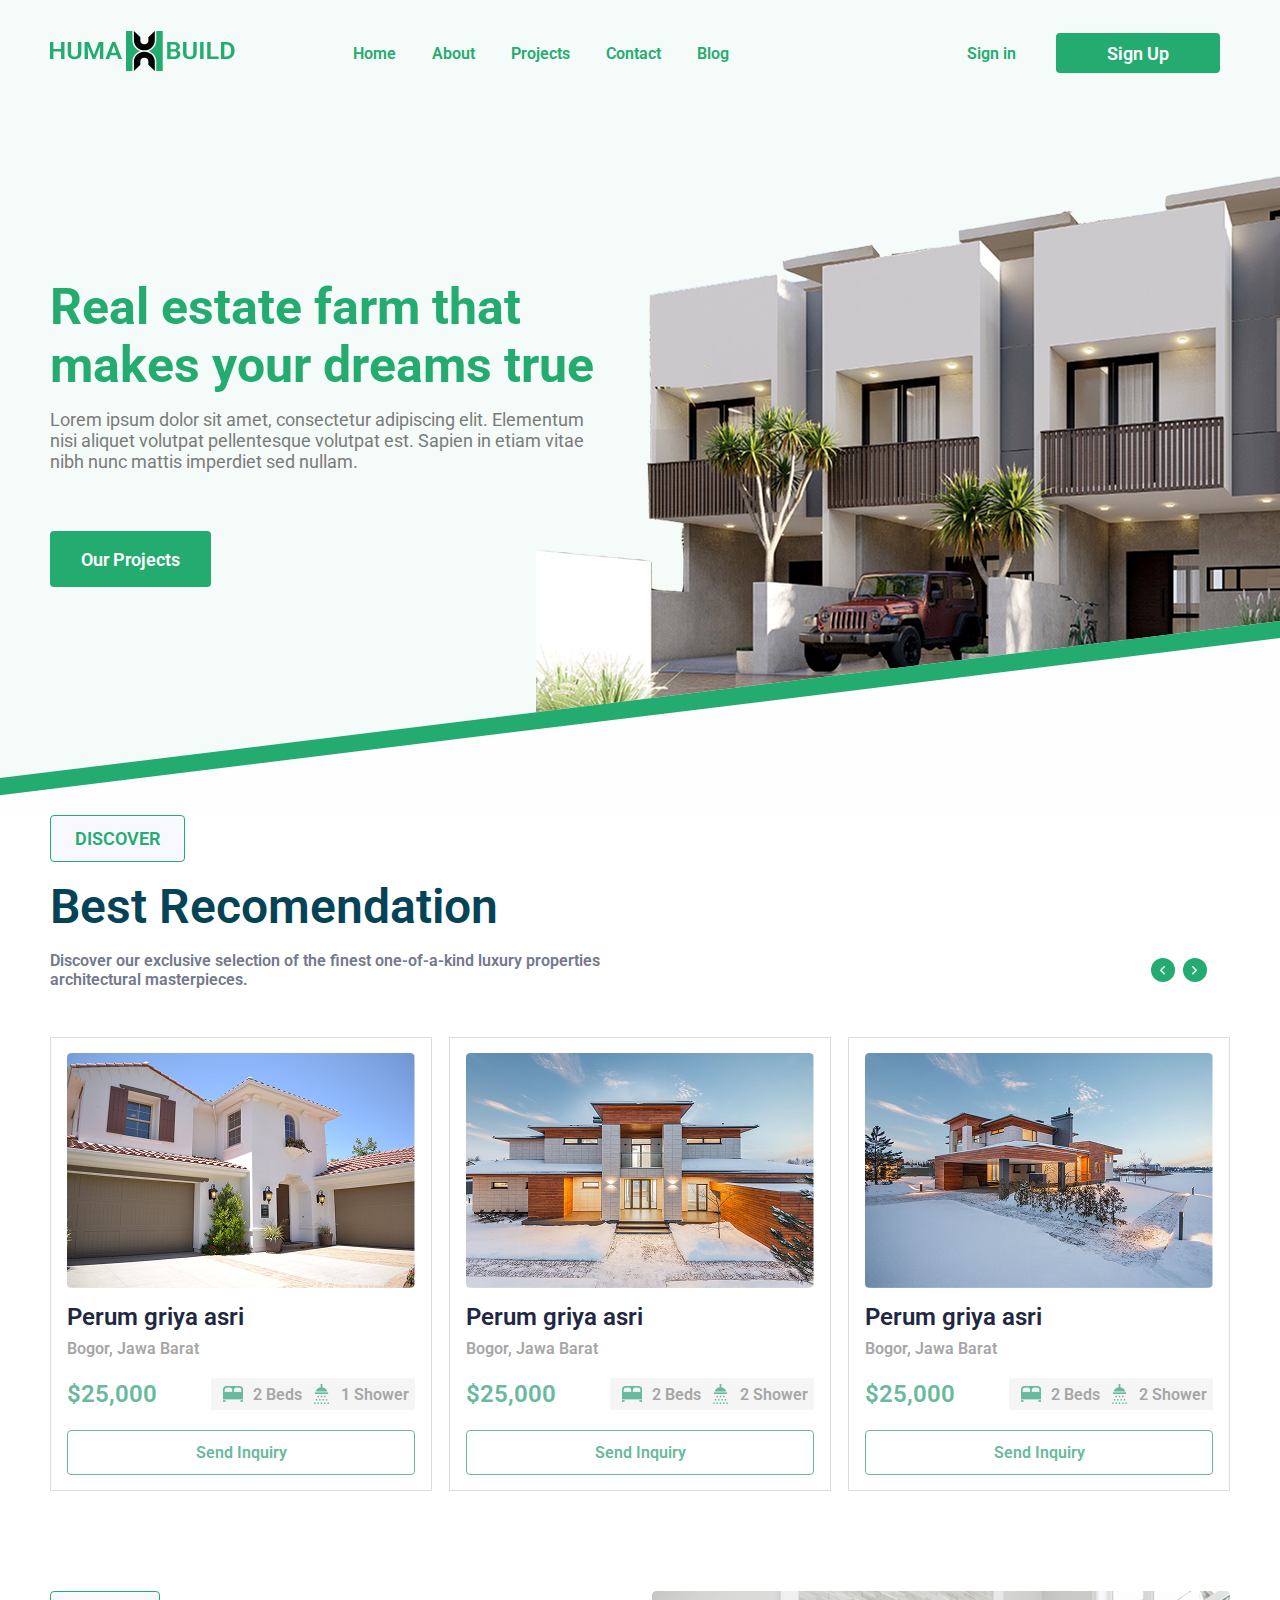
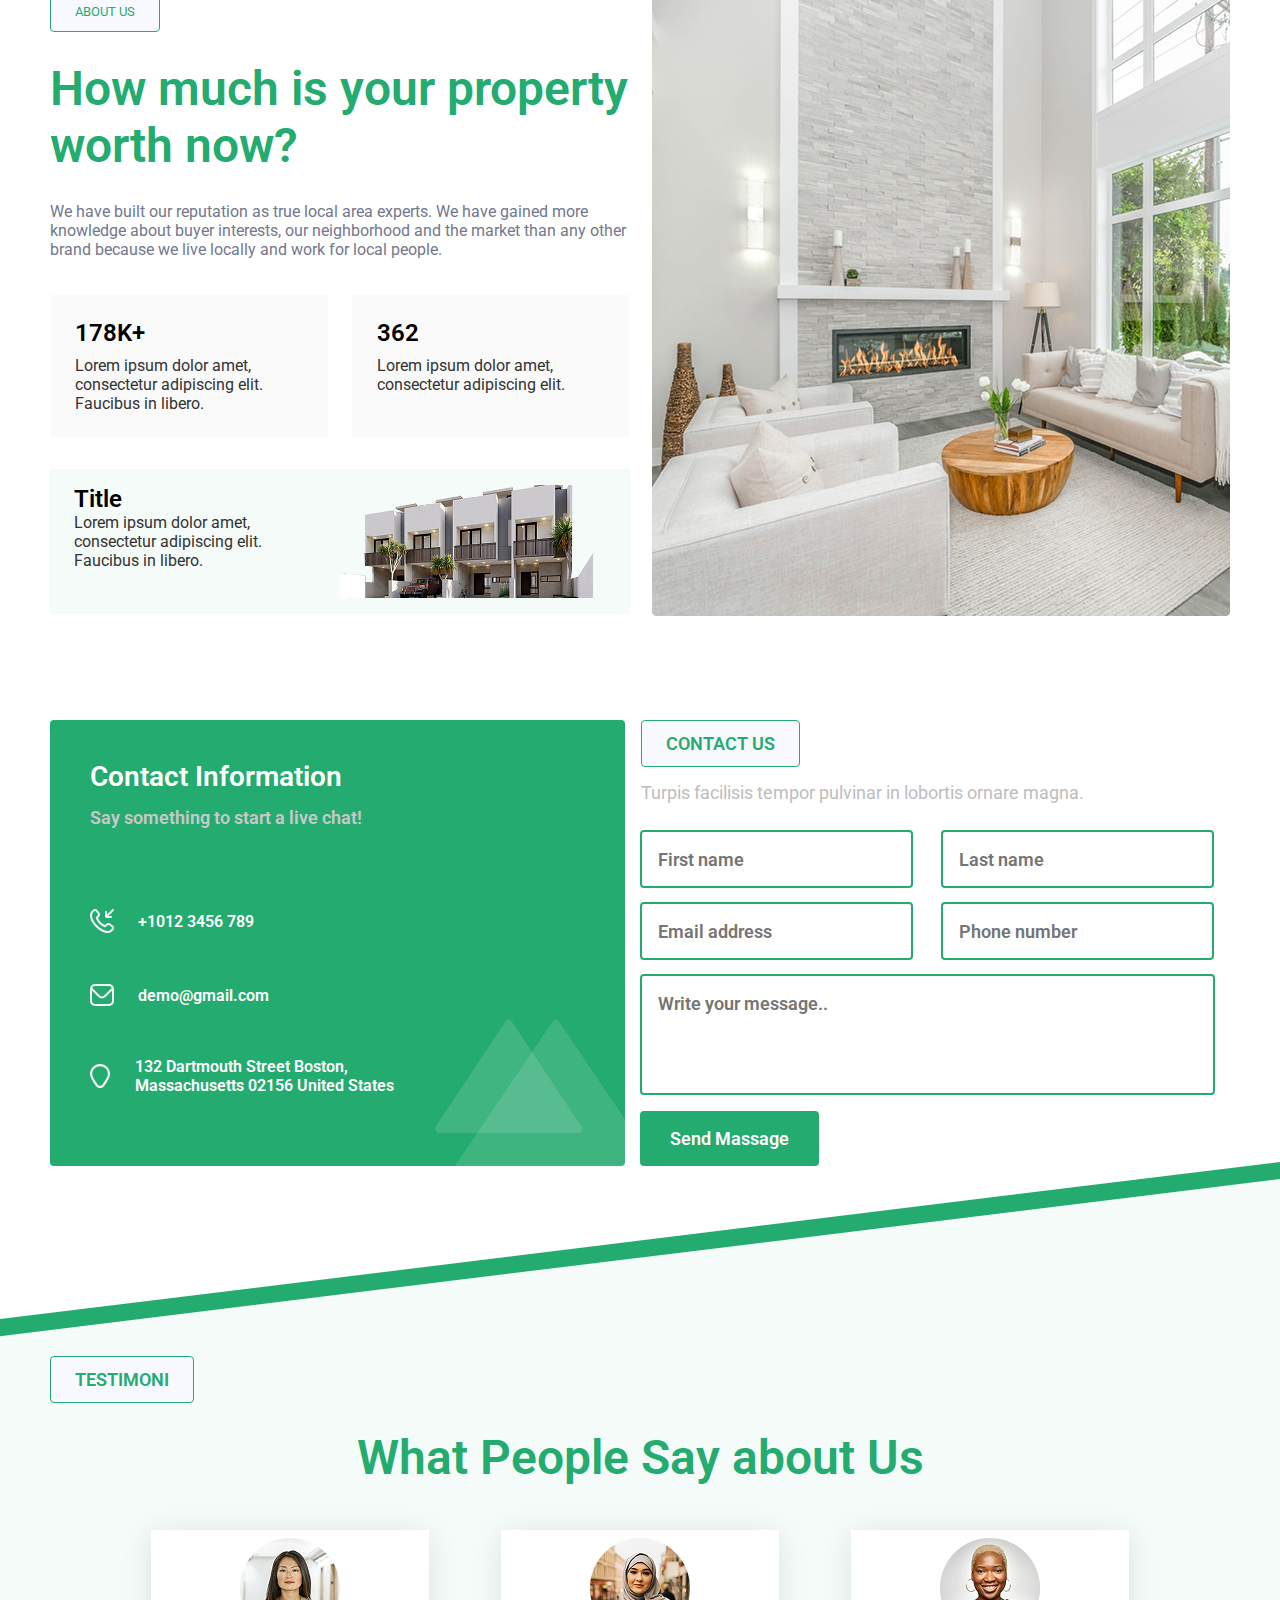
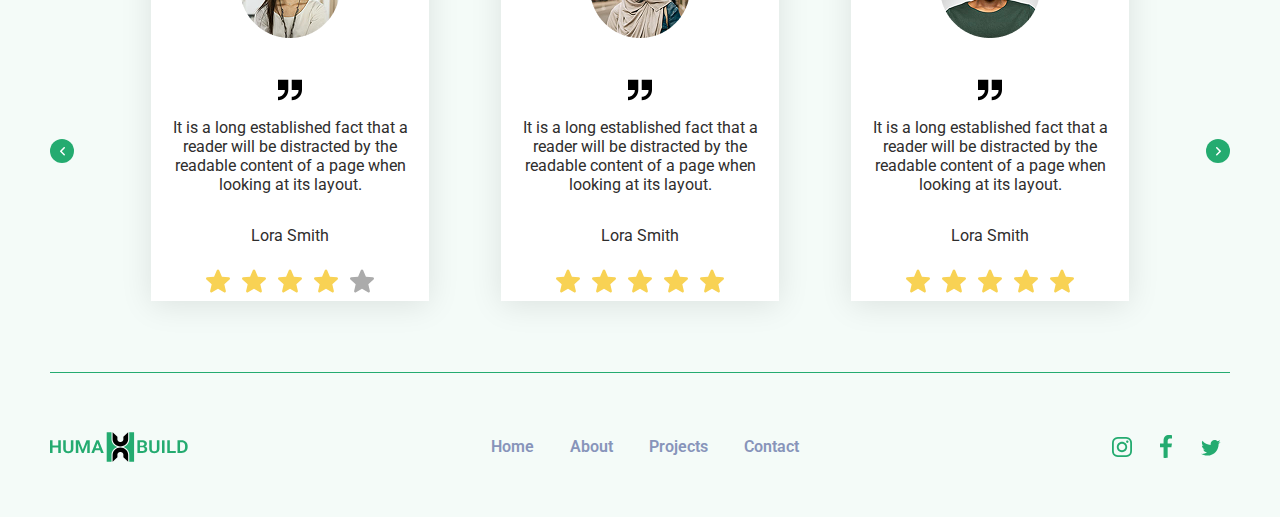
<file: index.html>
<!DOCTYPE html>
<html lang="en">

<head>
    <link rel="stylesheet" href="styles.css">
    <meta charset="UTF-8">
    <meta name="viewport" content="width=device-width, initial-scale=1.0">
    <title>Document</title>
    <link rel="preconnect" href="https://fonts.googleapis.com">
    <link rel="preconnect" href="https://fonts.gstatic.com" crossorigin>
    <link href="https://fonts.googleapis.com/css2?family=Roboto:ital,wght@0,100..900;1,100..900&display=swap"
        rel="stylesheet">
</head>

<body>
    <div class="section">
        <div class="wrapper--head">

            <div class="wrapper--head--box">
                <div class="head--img">
                    <img src="./anh/Rectangle 9.png" alt="">
                    <img class="kk" src="./anh/Rectangle 9 (1).png" alt="">
                </div>
                <div class="head--box--2">
                    <header>
                        <div class="head--logo">
                            <img src="./svg/logow.svg" alt="">
                        </div>
                        <div class="head--home">
                            <a href="">Home</a>
                            <a href="">About</a>
                            <a href="">Projects</a>
                            <a href="">Contact</a>
                            <a href="">Blog</a>
                        </div>
                        <div class="head--sign">
                            <a href="">Sign in</a>
                            <button>Sign Up</button>
                            <img class="gg" src="./svg/Icon pack (3).svg" alt="">
                        </div>
                    </header>
                    <div class="head--letter">
                        <h1>Real estate farm that makes your dreams true</h1>
                        <p>Lorem ipsum dolor sit amet, consectetur adipiscing elit. Elementum nisi aliquet volutpat
                            pellentesque volutpat est. Sapien in etiam vitae nibh nunc mattis imperdiet sed nullam.
                        </p>
                        <button>Our Projects</button>
                    </div>
                    <div class="h--e">
                        <div class="head--end">
                        </div>
                    </div>

                </div>
            </div>
        </div>
        <div class="wrapper--close">
            <div class="close--1">
                <button class="dis">DISCOVER</button>
                <h1>Best Recomendation</h1>
                <div class="close--navi">
                    <p>Discover our exclusive selection of the finest one-of-a-kind luxury properties
                        architectural masterpieces.</p>
                    <div class="navi--but">
                        <div class="but">
                            <img src="./svg/Path.svg" alt="">
                        </div>
                        <div class="but">
                            <img src="./svg/Path (1).svg" alt="">
                        </div>
                    </div>
                </div>
                <div class="card">
                    <div class="close--card">
                        <img src="./anh/Rectangle 227.png" alt="">
                        <div class="card--letter">
                            <div class="card--title">
                                <h5>Perum griya asri</h5>
                                <p>Bogor, Jawa Barat</p>
                            </div>
                            <div class="card--num">
                                <p>$25,000</p>
                                <div class="card--icon">
                                    <img src="./svg/Icon pack.png" alt="">
                                    <p>2 Beds</p>
                                    <img src="./svg/Icon pack (1).png" alt="">
                                    <p>1 Shower</p>
                                </div>
                            </div>
                            <button class="Send">Send Inquiry</button>

                        </div>

                    </div>
                    <div class="close--card">
                        <img src="./anh/Rectangle 221.png" alt="">
                        <div class="card--letter">
                            <div class="card--title">
                                <h5>Perum griya asri</h5>
                                <p>Bogor, Jawa Barat</p>
                            </div>
                            <div class="card--num">
                                <p>$25,000</p>
                                <div class="card--icon">
                                    <img src="./svg/Icon pack.png" alt="">
                                    <p>2 Beds</p>
                                    <img src="./svg/Icon pack (1).png" alt="">
                                    <p>2 Shower</p>
                                </div>
                            </div>
                            <button class="Send">Send Inquiry</button>

                        </div>

                    </div>
                    <div class="close--card">
                        <img src="./anh/Rectangle 229.png" alt="">
                        <div class="card--letter">
                            <div class="card--title">
                                <h5>Perum griya asri</h5>
                                <p>Bogor, Jawa Barat</p>
                            </div>
                            <div class="card--num">
                                <p>$25,000</p>
                                <div class="card--icon">
                                    <img src="./svg/Icon pack.png" alt="">
                                    <p>2 Beds</p>
                                    <img src="./svg/Icon pack (1).png" alt="">
                                    <p>2 Shower</p>
                                </div>
                            </div>
                            <button class="Send">Send Inquiry</button>
                        </div>
                    </div>
                </div>

            </div>

            <div class="close--2">
                <div class="close--2--left">
                    <div class="left--2--letter">
                        <button>ABOUT US</button>
                        <h1>How much is your property worth now?</h1>
                        <p>We have built our reputation as true local area experts. We have gained more knowledge
                            about buyer interests, our neighborhood and the market than any other brand because we
                            live locally and work for local people.</p>
                    </div>
                    <div class="left--2--num">
                        <div class="num--box">
                            <h5>178K+</h5>
                            <p>Lorem ipsum dolor amet, consectetur adipiscing elit. Faucibus in libero.</p>
                        </div>
                        <div class="num--box">
                            <h5>362</h5>
                            <p>Lorem ipsum dolor amet, consectetur adipiscing elit.</p>
                        </div>
                    </div>
                    <div class="left--2--title">
                        <div>
                            <h5>Title</h5>
                            <p>Lorem ipsum dolor amet, consectetur adipiscing elit. Faucibus in libero.</p>
                        </div>
                        <img src="./anh/Pic About 2.png" alt="">
                    </div>
                </div>
                <div class="close--2--right">
                    <img src="./anh/Right.png" alt="">
                </div>
            </div>
            <div class="close--3">
                <div class="close--3--left">
                    <h4>Contact Information</h4>
                    <h6 class="say">Say something to start a live chat!</h6>
                    <div class="left--3--letter">
                        <p class="demo"><img src="./svg/Icon pack.svg" alt="">+1012 3456 789</p>
                        <p class="demo"><img src="./svg/Icon pack (1).svg" alt="">demo@gmail.com</p>
                        <p class="demo"><img src="./svg/Vector (12).svg" alt="">132 Dartmouth Street Boston,
                            Massachusetts 02156
                            United States</p>
                    </div>
                    <div class="poly">
                        <img src="./svg/Polygon 7.svg" alt="">
                        <img src="./svg/Polygon 8.svg" alt="">
                    </div>

                </div>
                <div class="close--3--bet">
                    <button>CONTACT US</button>
                    <p>Turpis facilisis tempor pulvinar in lobortis ornare magna.</p>
                </div>
                <div class="close--3--right">
                    <div class="right--3--name">
                        <input type="text" placeholder="First name">
                        <input type="text" placeholder="Last name">
                        <input type="text" placeholder="Email address">
                        <input type="text" placeholder="Phone number">
                        <label for="note"></label>
                    </div>
                    <textarea id="note" name="Write" role="5" cols="10" maxlength="9999999"
                        placeholder="Write your message.."></textarea>
                    <button>Send Massage</button>
                </div>
            </div>
        </div>
        <div class="wrapper--foot">
            <div class="f--1">
                <div class="foot--1">

                </div>
            </div>

            <div class="foot--2">
                <button class="tes">TESTIMONI</button>
                <h1>What People Say about Us</h1>
                <div class="foot--2--card">
                    <div class="foot--but">
                        <img src="./svg/Path.svg" alt="">
                    </div>
                    <div class="foot--card">
                        <div class="item">
                            <img src="./anh/Female02.png" alt="">
                            <div class="item--1">
                                <img src="./svg/Icon pack (2).svg" alt="">
                                <p>It is a long established fact that a reader will be distracted by the readable
                                    content of a page when looking at its layout.</p>
                            </div>
                            <div class="item--2">
                                <p>Lora Smith</p>
                                <img src="./svg/Frame 17.svg" alt="">
                            </div>
                        </div>
                        <div class="item">
                            <img src="./anh/Female05.png" alt="">
                            <div class="item--1">
                                <img src="./svg/Icon pack (2).svg" alt="">
                                <p>It is a long established fact that a reader will be distracted by the readable
                                    content of a page when looking at its layout.</p>
                            </div>
                            <div class="item--2">
                                <p>Lora Smith</p>
                                <img src="./svg/Frame 17 (1).svg" alt="">
                            </div>
                        </div>
                        <div class="item">
                            <img src="./anh/Frame 6.png" alt="">
                            <div class="item--1">
                                <img src="./svg/Icon pack (2).svg" alt="">
                                <p>It is a long established fact that a reader will be distracted by the readable
                                    content of a page when looking at its layout.</p>
                            </div>
                            <div class="item--2">
                                <p>Lora Smith</p>
                                <img src="./svg/Frame 17 (1).svg" alt="">
                            </div>
                        </div>
                    </div>
                    <div class="foot--but">
                        <img src="./svg/Path (1).svg" alt="">
                    </div>
                </div>
                <div class="foot--4">
                    <footer>
                        <img class="foot--img" src="./svg/logow.svg" alt="">
                        <div class="foot--4--home">
                            <a href="">Home</a>
                            <a href="">About</a>
                            <a href="">Projects</a>
                            <a href="">Contact</a>
                        </div>
                        <div class="foot--4--icon">
                            <img src="./svg/Social Network.svg" alt="">
                            <img src="./svg/Social Network (1).svg" alt="">
                            <img src="./svg/Social Network (2).svg" alt="">
                        </div>
                    </footer>
                </div>
            </div>
        </div>
    </div>
</body>

</html>
</file>
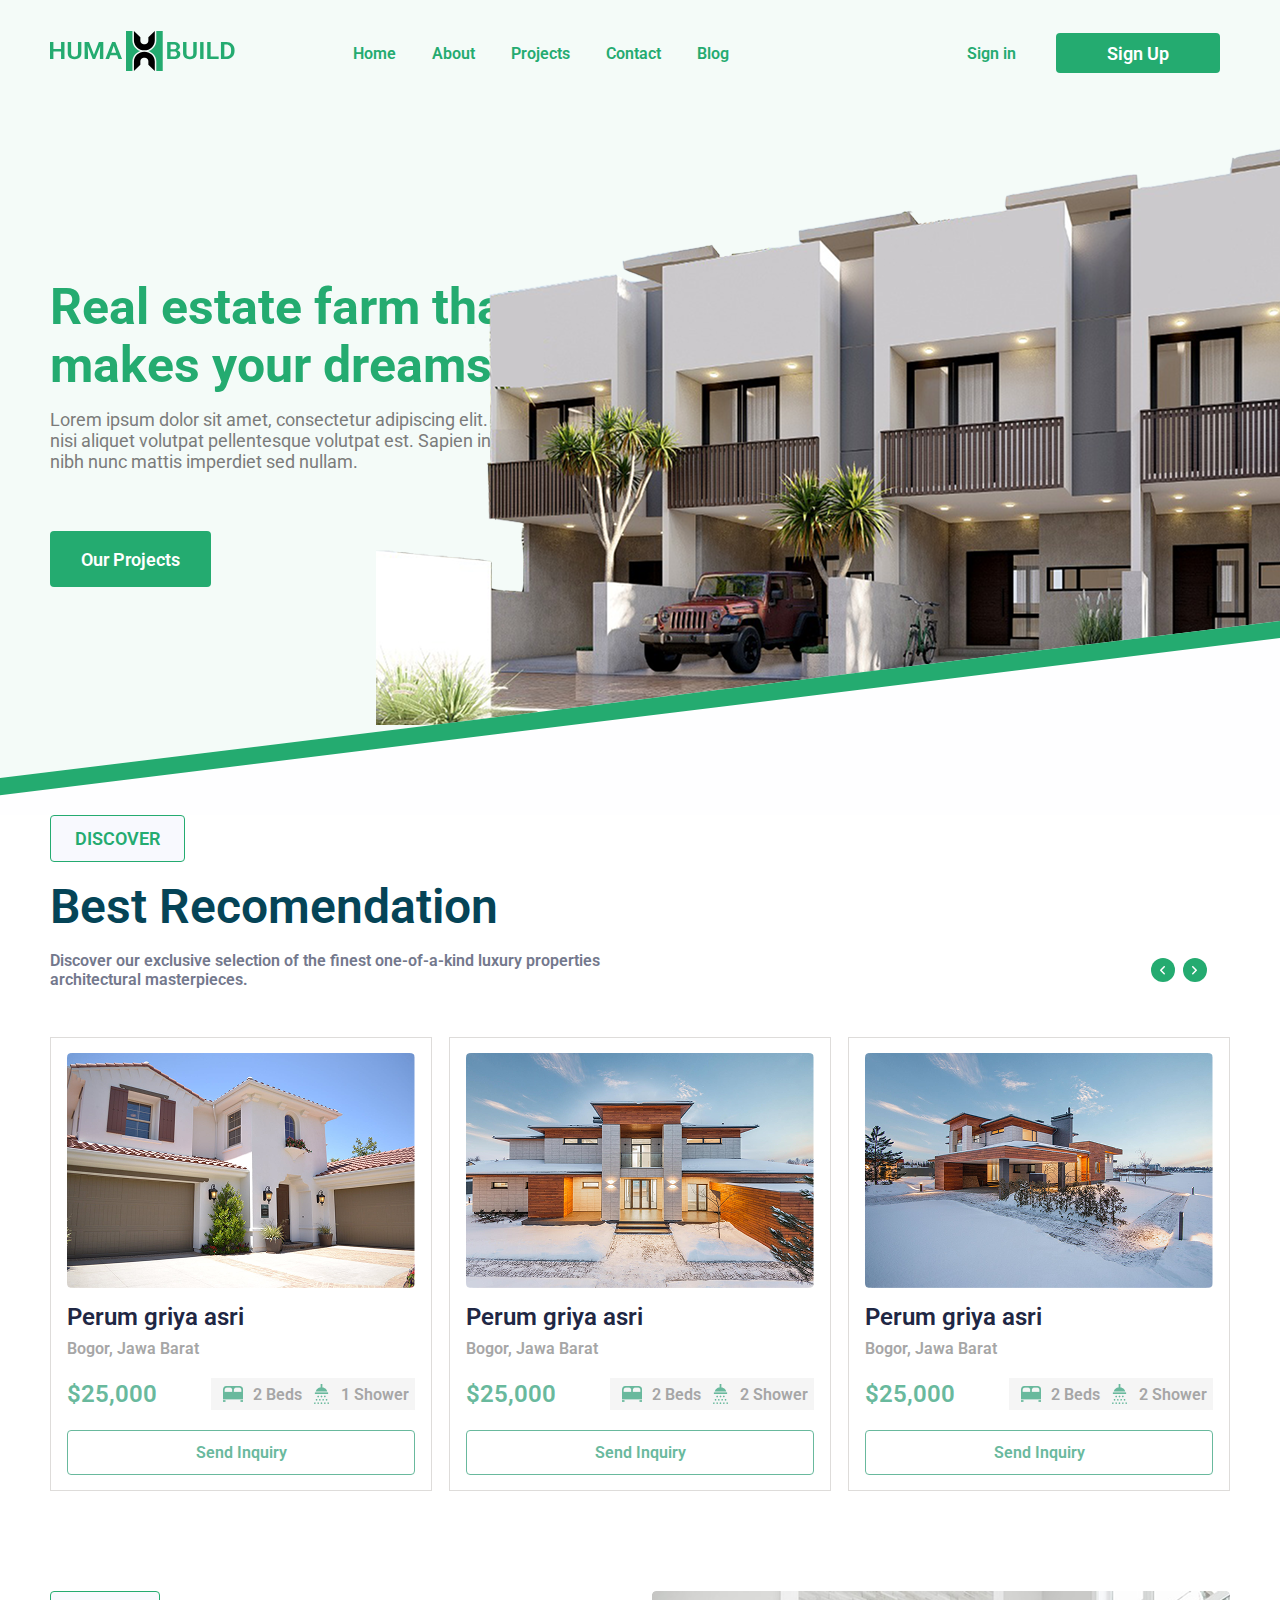
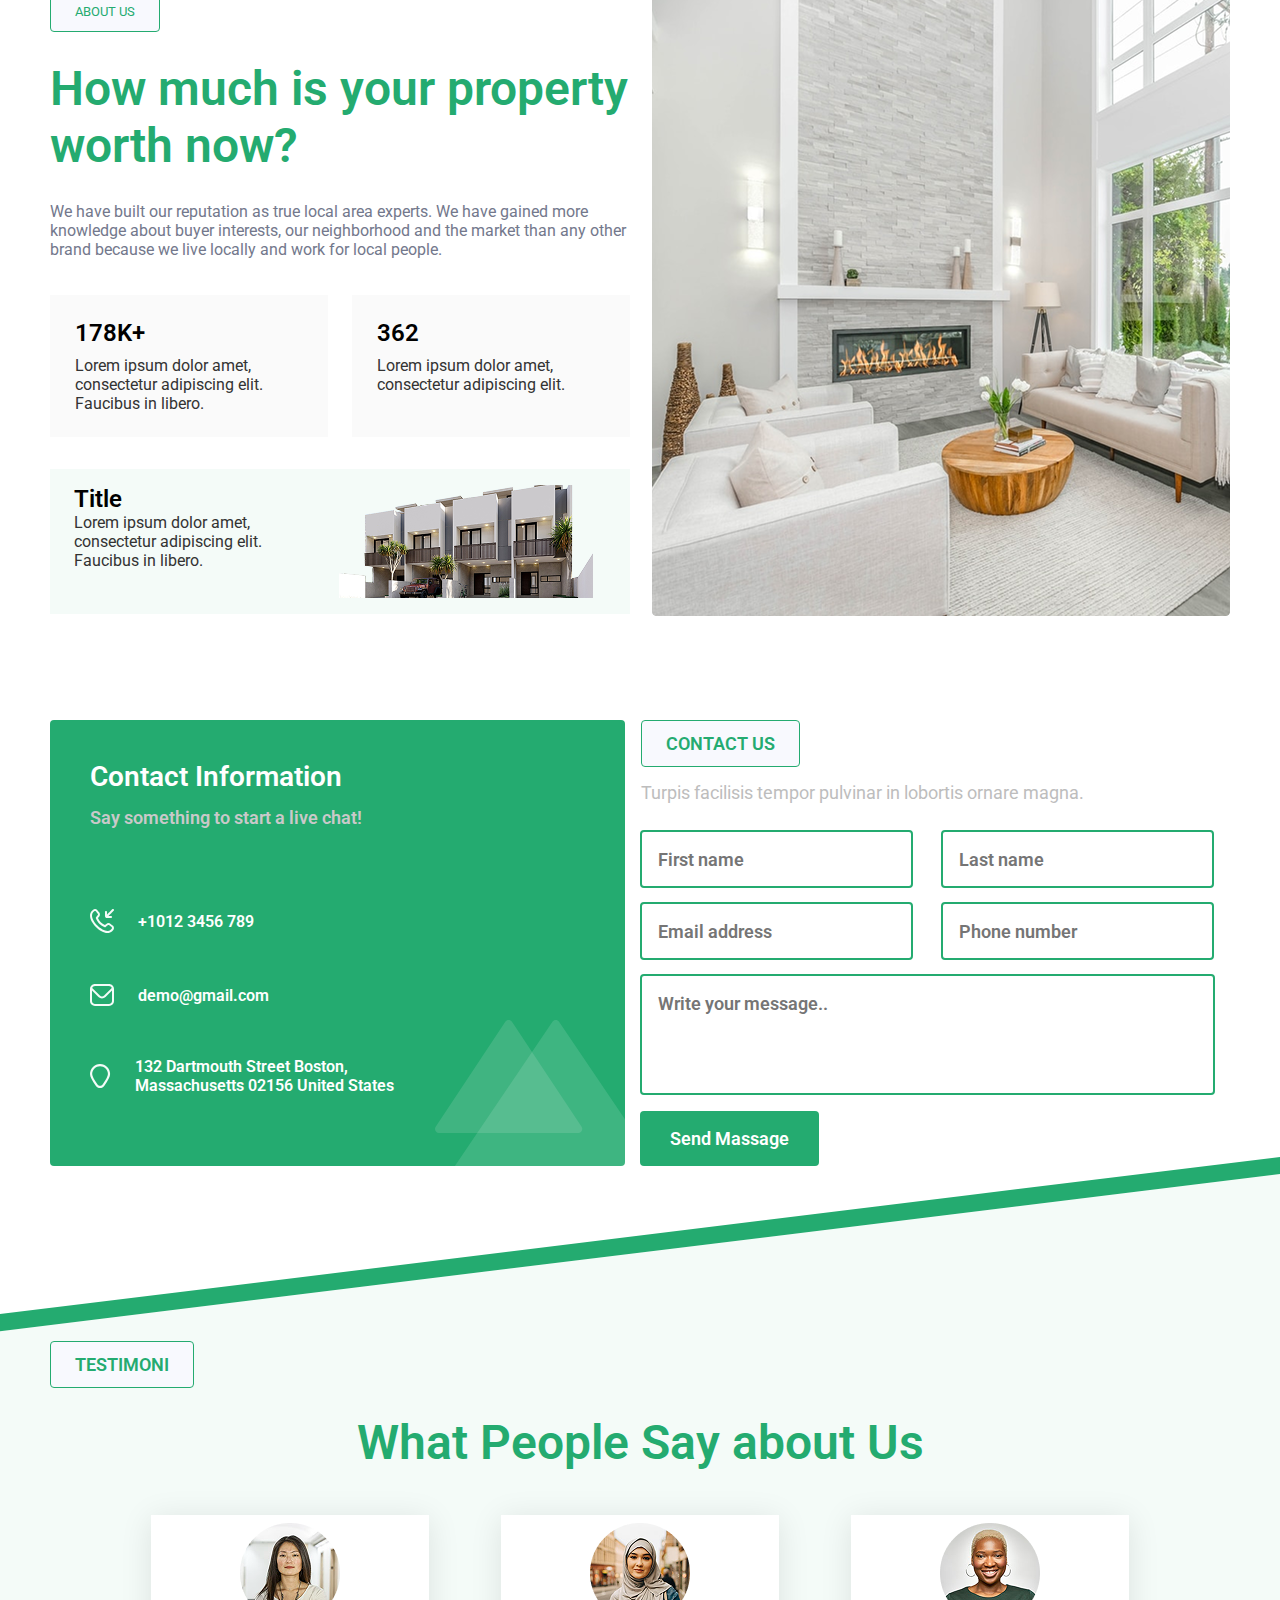
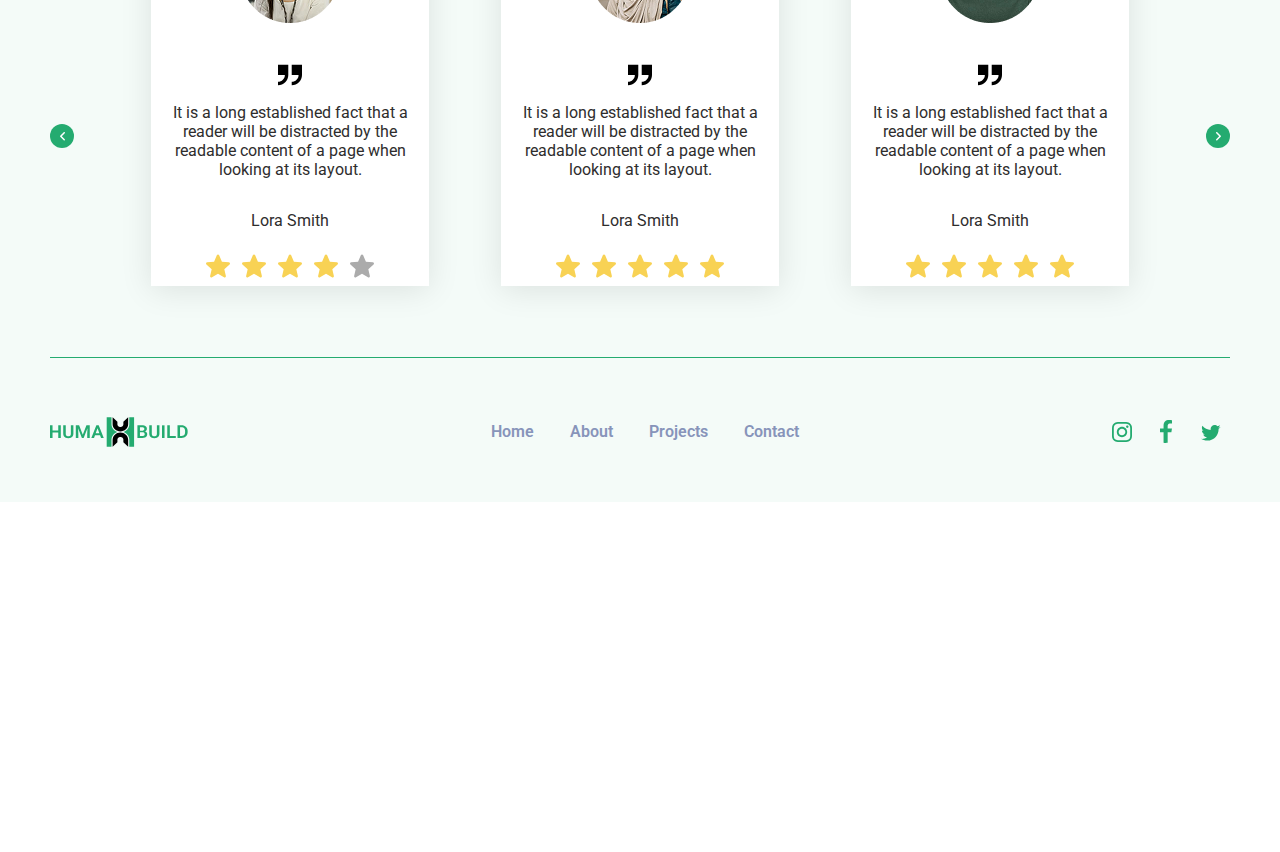
<file: dlngay25-11-25.html>
<!DOCTYPE html>
<html lang="en">

<head>
    <link rel="stylesheet" href="dlngay25-11-25.css">
    <meta charset="UTF-8">
    <meta name="viewport" content="width=device-width, initial-scale=1.0">
    <title>Document</title>
    <link rel="preconnect" href="https://fonts.googleapis.com">
    <link rel="preconnect" href="https://fonts.gstatic.com" crossorigin>
    <link href="https://fonts.googleapis.com/css2?family=Roboto:ital,wght@0,100..900;1,100..900&display=swap"
        rel="stylesheet">
</head>

<body>
    <div class="section">
        <div class="wrapper--head">

            <div class="wrapper--head--box">
                <div class="head--img">
                    <img src="./anh/Rectangle 9.png" alt="">
                    <img class="kk" src="./anh/Rectangle 9 (1).png" alt="">
                </div>
                <div class="head--box--2">
                    <header>
                        <div class="head--logo">
                            <img src="./svg/logow.svg" alt="">
                        </div>
                        <div class="head--home">
                            <a href="">Home</a>
                            <a href="">About</a>
                            <a href="">Projects</a>
                            <a href="">Contact</a>
                            <a href="">Blog</a>
                        </div>
                        <div class="head--sign">
                            <a href="">Sign in</a>
                            <button>Sign Up</button>
                            <img class="gg" src="./svg/Icon pack (3).svg" alt="">
                        </div>
                    </header>
                    <div class="head--letter">
                        <h1>Real estate farm that makes your dreams true</h1>
                        <p>Lorem ipsum dolor sit amet, consectetur adipiscing elit. Elementum nisi aliquet volutpat
                            pellentesque volutpat est. Sapien in etiam vitae nibh nunc mattis imperdiet sed nullam.
                        </p>
                        <button>Our Projects</button>
                    </div>
                    <div class="h--e">
                        <div class="head--end">
                        </div>
                    </div>

                </div>
            </div>
        </div>
        <div class="wrapper--close">
            <div class="close--1">
                <button class="dis">DISCOVER</button>
                <h1>Best Recomendation</h1>
                <div class="close--navi">
                    <p>Discover our exclusive selection of the finest one-of-a-kind luxury properties
                        architectural masterpieces.</p>
                    <div class="navi--but">
                        <div class="but">
                            <img src="./svg/Path.svg" alt="">
                        </div>
                        <div class="but">
                            <img src="./svg/Path (1).svg" alt="">
                        </div>
                    </div>
                </div>
                <div class="card">
                    <div class="close--card">
                        <img src="./anh/Rectangle 227.png" alt="">
                        <div class="card--letter">
                            <div class="card--title">
                                <h5>Perum griya asri</h5>
                                <p>Bogor, Jawa Barat</p>
                            </div>
                            <div class="card--num">
                                <p>$25,000</p>
                                <div class="card--icon">
                                    <img src="./svg/Icon pack.png" alt="">
                                    <p>2 Beds</p>
                                    <img src="./svg/Icon pack (1).png" alt="">
                                    <p>1 Shower</p>
                                </div>
                            </div>
                            <button class="Send">Send Inquiry</button>

                        </div>

                    </div>
                    <div class="close--card">
                        <img src="./anh/Rectangle 221.png" alt="">
                        <div class="card--letter">
                            <div class="card--title">
                                <h5>Perum griya asri</h5>
                                <p>Bogor, Jawa Barat</p>
                            </div>
                            <div class="card--num">
                                <p>$25,000</p>
                                <div class="card--icon">
                                    <img src="./svg/Icon pack.png" alt="">
                                    <p>2 Beds</p>
                                    <img src="./svg/Icon pack (1).png" alt="">
                                    <p>2 Shower</p>
                                </div>
                            </div>
                            <button class="Send">Send Inquiry</button>

                        </div>

                    </div>
                    <div class="close--card">
                        <img src="./anh/Rectangle 229.png" alt="">
                        <div class="card--letter">
                            <div class="card--title">
                                <h5>Perum griya asri</h5>
                                <p>Bogor, Jawa Barat</p>
                            </div>
                            <div class="card--num">
                                <p>$25,000</p>
                                <div class="card--icon">
                                    <img src="./svg/Icon pack.png" alt="">
                                    <p>2 Beds</p>
                                    <img src="./svg/Icon pack (1).png" alt="">
                                    <p>2 Shower</p>
                                </div>
                            </div>
                            <button class="Send">Send Inquiry</button>
                        </div>
                    </div>
                </div>

            </div>

            <div class="close--2">
                <div class="close--2--left">
                    <div class="left--2--letter">
                        <button>ABOUT US</button>
                        <h1>How much is your property worth now?</h1>
                        <p>We have built our reputation as true local area experts. We have gained more knowledge
                            about buyer interests, our neighborhood and the market than any other brand because we
                            live locally and work for local people.</p>
                    </div>
                    <div class="left--2--num">
                        <div class="num--box">
                            <h5>178K+</h5>
                            <p>Lorem ipsum dolor amet, consectetur adipiscing elit. Faucibus in libero.</p>
                        </div>
                        <div class="num--box">
                            <h5>362</h5>
                            <p>Lorem ipsum dolor amet, consectetur adipiscing elit.</p>
                        </div>
                    </div>
                    <div class="left--2--title">
                        <div>
                            <h5>Title</h5>
                            <p>Lorem ipsum dolor amet, consectetur adipiscing elit. Faucibus in libero.</p>
                        </div>
                        <img src="./anh/Pic About 2.png" alt="">
                    </div>
                </div>
                <div class="close--2--right">
                    <img src="./anh/Right.png" alt="">
                </div>
            </div>
            <div class="close--3">
                <div class="close--3--left">
                    <h4>Contact Information</h4>
                    <h6 class="say">Say something to start a live chat!</h6>
                    <div class="left--3--letter">
                        <p class="demo"><img src="./svg/Icon pack.svg" alt="">+1012 3456 789</p>
                        <p class="demo"><img src="./svg/Icon pack (1).svg" alt="">demo@gmail.com</p>
                        <p class="demo"><img src="./svg/Vector (12).svg" alt="">132 Dartmouth Street Boston,
                            Massachusetts 02156
                            United States</p>
                    </div>
                    <div class="poly">
                        <img src="./svg/Polygon 7.svg" alt="">
                        <img src="./svg/Polygon 8.svg" alt="">
                    </div>

                </div>
                <div class="close--3--bet">
                    <button>CONTACT US</button>
                    <p>Turpis facilisis tempor pulvinar in lobortis ornare magna.</p>
                </div>
                <div class="close--3--right">
                    <div class="right--3--name">
                        <input type="text" placeholder="First name">
                        <input type="text" placeholder="Last name">
                        <input type="text" placeholder="Email address">
                        <input type="text" placeholder="Phone number">
                        <label for="note"></label>
                    </div>
                    <textarea id="note" name="Write" role="5" cols="10" maxlength="9999999"
                        placeholder="Write your message.."></textarea>
                    <button>Send Massage</button>
                </div>
            </div>
        </div>
        <div class="wrapper--foot">
            <div class="f--1">
                <div class="foot--1">

                </div>
            </div>

            <div class="foot--2">
                <button class="tes">TESTIMONI</button>
                <h1>What People Say about Us</h1>
                <div class="foot--2--card">
                    <div class="foot--but">
                        <img src="./svg/Path.svg" alt="">
                    </div>
                    <div class="foot--card">
                        <div class="item">
                            <img src="./anh/Female02.png" alt="">
                            <div class="item--1">
                                <img src="./svg/Icon pack (2).svg" alt="">
                                <p>It is a long established fact that a reader will be distracted by the readable
                                    content of a page when looking at its layout.</p>
                            </div>
                            <div class="item--2">
                                <p>Lora Smith</p>
                                <img src="./svg/Frame 17.svg" alt="">
                            </div>
                        </div>
                        <div class="item">
                            <img src="./anh/Female05.png" alt="">
                            <div class="item--1">
                                <img src="./svg/Icon pack (2).svg" alt="">
                                <p>It is a long established fact that a reader will be distracted by the readable
                                    content of a page when looking at its layout.</p>
                            </div>
                            <div class="item--2">
                                <p>Lora Smith</p>
                                <img src="./svg/Frame 17 (1).svg" alt="">
                            </div>
                        </div>
                        <div class="item">
                            <img src="./anh/Frame 6.png" alt="">
                            <div class="item--1">
                                <img src="./svg/Icon pack (2).svg" alt="">
                                <p>It is a long established fact that a reader will be distracted by the readable
                                    content of a page when looking at its layout.</p>
                            </div>
                            <div class="item--2">
                                <p>Lora Smith</p>
                                <img src="./svg/Frame 17 (1).svg" alt="">
                            </div>
                        </div>
                    </div>
                    <div class="foot--but">
                        <img src="./svg/Path (1).svg" alt="">
                    </div>
                </div>
                <div class="foot--4">
                    <footer>
                        <img class="foot--img" src="./svg/logow.svg" alt="">
                        <div class="foot--4--home">
                            <a href="">Home</a>
                            <a href="">About</a>
                            <a href="">Projects</a>
                            <a href="">Contact</a>
                        </div>
                        <div class="foot--4--icon">
                            <img src="./svg/Social Network.svg" alt="">
                            <img src="./svg/Social Network (1).svg" alt="">
                            <img src="./svg/Social Network (2).svg" alt="">
                        </div>
                    </footer>
                </div>
            </div>
        </div>
    </div>
</body>

</html>
</file>
<file: styles.css>
* {
    padding: 0;
    margin: 0;
    box-sizing: border-box;
    font-family: 'roboto';
}

body {
    overflow-x: hidden;
}

.section {
    width: 100vw;
    overflow: hidden;
    margin: 0 auto;
    font-family: 'Roboto';

    .wrapper--head {
        width: 100%;
        height: 815px;
        background-color: #f4fbf8;
        display: flex;
        justify-content: center;
        position: relative;


        .head--img {
            bottom: 20px;
            right: calc(50% - 800px);
            position: absolute;
            z-index: 0;

            .kk {
                display: none;

            }
        }

        .wrapper--head--box {
            position: absolute;
            max-width: 1600px;
            overflow: hidden;
            width: 100%;
            padding-top: 33px;
            position: relative;
            z-index: 1;


            .head--box--2 {
                max-width: 1180px;
                width: 100%;
                margin: auto;
                height: 815px;

                header {
                    height: 40px;
                    display: flex;
                    align-items: center;

                    .gg {
                        display: none;
                    }


                    .head--logo {
                        margin-right: 118px;

                        img {
                            width: 185px;
                            height: 40px;
                        }
                    }

                    .head--home {
                        display: flex;
                        align-items: center;
                        gap: 36px;


                        a {
                            font-size: 16px;
                            font-weight: 600;
                            text-decoration: none;
                            color: #24AB70;

                        }

                    }

                    .head--sign {
                        display: flex;
                        align-items: center;
                        gap: 40px;
                        margin-left: 238px;

                        a {
                            font-size: 16px;
                            font-weight: 600;
                            color: #24AB70;
                            text-decoration: none;

                        }

                        button {
                            font-size: 18px;
                            font-weight: 600;
                            width: 164px;
                            height: 40px;
                            text-decoration: none;
                            color: #ffffff;
                            background-color: #24AB70;
                            border-radius: 4px;
                            display: flex;
                            align-items: center;
                            justify-content: center;
                            border: none;
                        }
                    }


                }

                .head--letter {
                    margin-top: 205px;
                    max-width: 550px;
                    width: 50%;
                    display: flex;
                    flex-direction: column;


                    h1 {
                        font-weight: 700;
                        font-size: 50px;
                        color: #24AB70;
                        margin-bottom: 15px;
                    }

                    p {
                        font-weight: 400;
                        font-size: 18px;
                        color: #7b7b7b;
                        margin-bottom: 59px;
                    }

                    button {
                        background-color: #24AB70;
                        color: #ffffff;
                        border-radius: 4px;
                        font-weight: 600;
                        font-size: 18px;
                        text-decoration: none;
                        border: none;


                        width: 161px;
                        height: 56px;
                        display: flex;
                        align-items: center;
                        justify-content: center;
                    }
                }

                .h--e {
                    width: 100%;

                    .head--end {
                        position: absolute;
                        bottom: -45px;
                        width: 1800px;
                        height: 270px;
                        z-index: 2;
                        transform: translateX(-50%);
                        background-color: #fefeff;
                        left: 50%;
                        border-top: 17px solid #24AB70;
                        rotate: -7deg;

                    }
                }


            }

        }
    }

    .wrapper--close {
        width: 100%;
        max-width: 1180px;
        margin: 0 auto;
        display: flex;
        flex-direction: column;
        gap: 100px;

        .close--1 {
            width: 100%;


            .dis {
                padding: 12px 24px;
                font-size: 18px;
                font-weight: 600;
                color: #24AB70;
                border: 1px solid #24AB70;
                border-radius: 4px;
                display: inline-block;
                margin-bottom: 16px;
                text-decoration: none;
                background-color: #F8F9FE;
            }

            h1 {
                font-weight: 600;
                font-size: 48px;
                color: #054457;
                margin-bottom: 16px;

            }

            .close--navi {
                display: flex;
                align-items: center;
                justify-content: space-between;

                p {
                    font-size: 16px;
                    font-weight: 600;
                    color: #73788c;
                    width: 580px;
                }

                .navi--but {
                    width: 103px;
                    display: flex;
                    align-items: center;
                    justify-content: center;
                    gap: 8px;

                    .but {
                        width: 24px;
                        height: 24px;
                        background-color: #24AB70;
                        display: flex;
                        align-items: center;
                        justify-content: center;
                        border-radius: 50%;
                    }
                }
            }

            .card {
                display: flex;
                justify-content: space-between;
                margin-top: 48px;
                align-items: center;

                .close--card {
                    padding: 15px 16px;
                    border: 1px solid #dedcda;
                    display: flex;
                    flex-direction: column;
                    gap: 15px;

                    .card--letter {
                        display: flex;
                        flex-direction: column;
                        gap: 20px;

                        .card--title {
                            display: flex;
                            flex-direction: column;
                            gap: 8px;

                            h5 {
                                font-size: 24px;
                                font-weight: 600;
                                color: #1f2744;
                            }

                            p {
                                font-weight: 600;
                                font-size: 16px;
                                color: #a6a6a6;
                            }
                        }

                        .card--num {
                            display: flex;
                            align-items: center;
                            justify-content: space-between;

                            p {
                                font-size: 24px;
                                font-weight: 600;
                                color: #69b99d;
                            }

                            .card--icon {
                                display: flex;
                                align-items: center;
                                padding-left: 10px;
                                width: 204px;
                                background-color: #f5f5f5;
                                gap: 8px;
                                height: 32px;

                                p {
                                    font-weight: 600;
                                    font-size: 16px;
                                    color: #a6a6a6;
                                }

                            }
                        }

                        .Send {
                            color: #69b99d;
                            border: 1px solid #69b99d;
                            border-radius: 4px;
                            padding: 12px 48px;
                            font-weight: 600;
                            font-size: 16px;
                            text-decoration: none;
                            display: flex;
                            align-items: center;
                            justify-content: center;
                            background-color: #ffffff;

                        }

                        .Send:hover {
                            background-color: #24AB70;
                            color: #ffffff;
                        }
                    }
                }
            }
        }

        .close--2 {
            display: flex;
            width: 100%;

            .close--2--left {
                display: flex;
                flex-direction: column;

                .left--2--letter {
                    margin-bottom: 36px;

                    button {
                        padding: 12px 24px;
                        border: 1px solid #24AB70;
                        border-radius: 4px;
                        display: inline-block;
                        color: #24AB70;
                        text-decoration: none;
                        margin-bottom: 28px;
                        background-color: #F8F9FE;
                        ;

                    }

                    h1 {
                        font-size: 48px;
                        font-weight: 600;
                        color: #24AB70;
                        margin-bottom: 28px;

                    }

                    p {
                        font-size: 16px;
                        color: #73788c;
                        font-weight: 400;
                    }

                }

                .left--2--num {
                    display: flex;
                    gap: 24px;
                    margin-bottom: 32px;

                    .num--box {
                        padding: 24px 25px 0px;
                        width: 278px;
                        height: 142px;
                        background-color: #fafafa;

                        h5 {
                            font-size: 24px;
                            font-weight: 600;
                            margin-bottom: 9px;
                        }

                        p {
                            font-size: 16px;
                            font-weight: 400;
                            color: #333333;
                        }
                    }
                }

                .left--2--title {
                    display: flex;
                    gap: 10px;
                    width: 580px;
                    height: 145px;
                    background-color: #f4fbf8;
                    padding: 16px 37px 16px 24px;

                    h5 {
                        font-weight: 600;
                        font-size: 24px;
                    }

                    p {
                        font-weight: 400;
                        font-size: 16px;
                        color: #333333;
                    }
                }
            }

            .close--2--right {

                img {
                    width: 578px;
                    height: 625px;
                    border-radius: 4px;

                }
            }
        }

        .close--3 {
            flex-wrap: wrap;
            z-index: 3;
            display: flex;
            position: relative;
            gap: 16px;
            width: 100%;

            .close--3--left {
                width: 575px;
                height: 446px;
                background-color: #24AB70;
                padding: 40px 0px 53px 40px;
                border-radius: 4px;

                h4 {
                    font-weight: 600;
                    font-size: 28px;
                    color: #ffffff;
                    margin-bottom: 14px;
                }

                h6 {
                    font-size: 18px;
                    font-weight: 600;
                    color: #c9c9c9;
                    margin-bottom: 81px;
                }

                .left--3--letter {
                    display: flex;
                    flex-direction: column;
                    gap: 50px;
                    width: 320px;

                    p {
                        font-weight: 600;
                        font-size: 16px;
                        color: #ffffff;
                        display: flex;
                        align-items: center;
                        gap: 24px;
                    }
                }

                .poly {
                    position: absolute;
                    z-index: 0;
                    top: 300px;
                    left: 165px;

                    img:nth-of-type(1) {
                        position: absolute;
                        z-index: 1;
                        margin-left: 220px;

                    }

                    img:nth-of-type(2) {
                        position: absolute;
                        z-index: 1;
                        margin-left: 220px;
                    }
                }
            }
        }

        .close--3--bet {
            height: 200px;

            button:nth-of-type(1) {
                padding: 12px 24px;
                color: #24AB70;
                border: 1px solid #24AB70;
                border-radius: 4px;
                font-size: 18px;
                font-weight: 600;
                display: inline-block;
                margin-bottom: 15px;
                text-decoration: none;
                background-color: #F8F9FE;
            }

            p {
                font-weight: 400;
                font-size: 18px;
                color: #bdbdbd;
                margin-bottom: 20px;
            }
        }

        .close--3--right {
            position: absolute;
            top: 110px;
            left: 590px;

            .right--3--name {
                width: 575px;
                display: flex;
                column-gap: 28px;
                flex-wrap: wrap;
                row-gap: 14px;

                input {
                    width: 273px;
                    height: 58px;
                    padding-left: 16px;
                    border: 2px solid #24AB70;
                    font-weight: 600;
                    font-size: 18px;
                    color: #ababab;
                    border-radius: 4px;
                }


            }

            textarea {
                padding-top: 17px;
                width: 575px;
                height: 121px;
                margin-bottom: 12px;
                padding-left: 16px;
                border: 2px solid #24AB70;
                border-radius: 4px;
                font-weight: 600;
                font-size: 18px;
                color: #ababab;
                resize: none;

            }

            button {
                font-weight: 600;
                font-size: 18px;
                color: #ffffff;
                background-color: #24AB70;
                border-radius: 4px;
                border: none;
                padding: 17px 30px;
                display: inline-block;
                text-decoration: none;
            }
        }
    }

    .wrapper--foot {
        width: 100%;
        background-color: #f4fbf8;
        display: flex;
        justify-content: center;
        position: relative;

        .foot--1 {
            position: absolute;
            top: -320px;
            width: 1800px;
            height: 300px;
            z-index: 2;
            transform: translateX(-50%);
            background-color: #ffffff;
            left: 50%;
            border-bottom: 17px solid #24AB70;
            rotate: -7deg;
        }

        .foot--2 {
            width: 100%;
            max-width: 1180px;
            padding-top: 190px;

            .tes {
                padding: 12px 24px;
                border: 1px solid #24AB70;
                border-radius: 4px;
                display: inline-block;
                color: #24AB70;
                text-decoration: none;
                font-size: 18px;
                font-weight: 600;
                margin-bottom: 26px;
                background-color: #F8F9FE;
            }

            h1 {
                font-weight: 600;
                font-size: 48px;
                color: #24AB70;
                text-align: center;
                margin-bottom: 44px;

            }

            .foot--2--card {
                width: 100%;
                display: flex;
                justify-content: space-between;
                align-items: center;

                .foot--but {
                    width: 24px;
                    height: 24px;
                    background-color: #24AB70;
                    display: flex;
                    align-items: center;
                    justify-content: center;
                    border-radius: 50%;
                }

                .foot--card {
                    display: flex;
                    align-items: center;
                    gap: 72px;
                    margin-bottom: 71px;

                    .item {
                        width: 278px;
                        display: flex;
                        flex-direction: column;
                        align-items: center;
                        gap: 32px;
                        box-shadow: 0px 4px 30px 0px #0000001A;
                        background-color: #ffffff;


                        img {
                            text-align: center;
                            width: 100px;
                            height: 100px;
                            margin-top: 8px;
                        }

                        .item--1 {
                            width: 100%;
                            display: flex;
                            flex-direction: column;
                            align-items: center;
                            gap: 16px;

                            img {
                                width: 24px;
                                height: 24px;
                            }

                            p {
                                width: 100%;
                                text-align: center;
                                font-weight: 400;
                                font-size: 16px;
                                color: #2e2d2d;
                            }
                        }

                        .item--2 {
                            display: flex;
                            flex-direction: column;
                            gap: 16px;
                            margin-bottom: 8px;

                            img {
                                width: 168px;
                                height: 24px;
                            }

                            p {
                                text-align: center;
                                font-weight: 400;
                                font-size: 16px;
                                color: #2e2d2d;
                            }
                        }
                    }
                }
            }

            .foot--4 {
                max-height: 1180px;
                width: 100%;
                height: 94px;
                margin-bottom: 51px;
                border-top: 1px solid #24AB70;
                display: flex;
                align-items: flex-end;

                footer {
                    max-width: 1180px;
                    width: 100%;
                    display: flex;
                    align-items: center;
                    justify-content: space-between;

                    .foot--img {
                        width: 138px;
                        height: 30px;
                    }

                    .foot--4--home {
                        display: flex;
                        align-items: center;
                        gap: 36px;

                        a {
                            color: #8794BA;
                            font-weight: 600;
                            font-size: 16px;
                            text-decoration: none;
                        }
                    }
                }
            }
        }
    }
}

@media screen and (max-width:750px) {
    .section {

        .wrapper--head {

            .wrapper--head--box {
                position: relative;
                padding: 0;


                .head--img {
                    top: 80px;
                    margin: 0;
                    display: flex;
                    padding-right: 10px;
                    justify-content: center;
                    position: absolute;
                    left: 50%;
                    transform: translateX(-50%);

                    .kk {
                        display: block;
                    }

                    img {
                        width: 335px;
                        height: 231px;
                        display: none;




                    }

                }

                .head--box--2 {
                    height: 569px;
                    display: flex;
                    justify-content: space-between;
                    flex-direction: column;
                    padding: 0;
                    margin: 0;
                    display: block;

                    header {
                        height: 70px;
                        justify-content: space-between;
                        padding: 0 20px;
                        box-shadow: 0px 0px 4px 0px #24AB70;

                        .gg {
                            display: block;
                        }



                        .head--logo {
                            margin: 0;

                            img {
                                width: 138px;
                                height: 30px;

                            }
                        }

                        .head--home {
                            display: none;
                        }

                        .head--sign {
                            margin: 0;
                            gap: 11px;


                            button {
                                display: none;
                            }

                            img {
                                width: 23px;
                                height: 16px;


                            }
                        }


                    }

                    .head--letter {
                        margin-top: 240px;
                        width: 100%;
                        padding: 0 20px;
                        position: absolute;
                        z-index: 1;

                        h1 {
                            font-size: 34px;
                        }

                        p {
                            margin-bottom: 26px;

                        }

                        button {
                            margin: 0;
                            width: 100%;
                        }
                    }
                }
            }
        }

        .wrapper--close {
            gap: 50px;

            .close--1 {
                overflow: hidden;
                margin: 0 auto;

                button {
                    margin-left: 20px;
                }

                h1 {
                    font-weight: 600;
                    font-size: 24px;
                    padding-left: 20px;
                }

                .close--navi {
                    p {
                        font-weight: 400;
                        font-size: 16px;
                        padding-left: 20px;

                    }

                    .navi--but {
                        display: none;

                    }
                }

                .card {
                    justify-content: center;
                    gap: 16px;
                    position: relative;
                    transform: translateX(-50%);
                    left: 50%;

                    .close--card {
                        width: 280px;


                        .card--letter {

                            .card--num {
                                .card--icon {
                                    display: flex;
                                    flex-wrap: wrap;
                                    gap: 15px;
                                    width: 123px;
                                    height: 60px;
                                }
                            }
                        }
                    }
                }
            }

            .close--2 {
                display: flex;
                flex-wrap: wrap;
                justify-content: center;

                .close--2--left {
                    display: flex;
                    flex-direction: column;
                    justify-content: center;

                    .left--2--letter {
                        max-width: 335px;
                        width: 100%;

                        h1 {
                            font-weight: 600;

                            font-size: 24px;
                        }

                        p {
                            max-width: 335px;
                            width: 100%;
                        }
                    }

                    .left--2--num {
                        max-width: 335px;
                        width: 100%;
                        margin: 0 auto;

                        .num--box {
                            max-width: 160px;
                            width: 100%;
                            height: 205px;
                            border-radius: 4px;
                            margin-bottom: 10px;
                        }
                    }

                    .left--2--title {
                        max-width: 335px;
                        width: 100%;
                        height: 149;
                        border-radius: 4px;
                        margin: 0 auto;
                        overflow: hidden;
                        margin-bottom: 35px;



                        p {
                            max-width: 168px;
                            width: 100%;
                        }

                        img {
                            max-width: 128px;
                            width: 100%;
                            height: 89px;

                        }
                    }
                }

                .close--2--right {

                    img {
                        max-width: 335px;
                        width: 100%;
                        height: 362px;
                        border-radius: 4px;

                    }
                }
            }

            .close--3 {
                max-width: 335px;
                width: calc(100% - 40px);
                display: flex;
                flex-wrap: wrap;
                margin: 0 auto;
                margin-bottom: 100px;
                overflow: hidden;

                .close--3--left {
                    position: relative;
                    order: 2;
                    max-width: 335px;
                    width: calc(100%);
                    height: initial;
                    animation: xoaytron 1s linear;


                    @keyframes xoaytron {
                        0% {
                            rotate: 0deg;
                        }

                        100% {
                            rotate: 360deg;
                        }
                    }

                    h4 {

                        font-weight: 600;
                        font-size: 28px;
                    }

                    h6 {
                        font-weight: 600;
                        font-size: 18px;
                    }

                    .left--3--letter {

                        width: calc(100% - 30px);

                        p {
                            max-width: 224px;
                            width: 100%;
                        }
                    }

                    .poly {
                        position: absolute;
                        right: 380px;
                        bottom: 0;
                        width: 191px;
                        height: 168px;

                        img:nth-of-type(1) {
                            margin-left: 0px;

                        }

                        img:nth-of-type(2) {
                            margin-left: 0px;
                        }
                    }
                }
            }

            .close--3--bet {
                order: 1;
                height: 135px;
            }

            .close--3--right {
                position: static;
                order: 3;

                .right--3--name {
                    width: 100%;
                    display: flex;
                    flex-wrap: wrap;
                    gap: 18px;
                    margin: 0;
                    padding: 0;


                    input {
                        width: calc((100% - 18px) / 2);
                    }


                }

                textarea {
                    width: 100%;

                }

            }
        }

        .wrapper--foot {


            .foot--2 {
                button {
                    margin-left: 20px;

                }

                .tes {}

                h1 {

                    font-weight: 600;

                    font-size: 24px;

                }

                .foot--2--card {
                    .foot--card {
                        position: relative;
                        transform: translateX(-50%);
                        left: 50%;
                        display: flex;
                        gap: 20px;
                    }
                }

                .foot--4 {
                    footer {
                        padding: 0px 20px 0px 17px;

                        .foot--img {
                            margin: 0;
                        }

                        .foot--4--home {
                            display: none;
                            margin: 0;

                        }

                        .foot--4--icon {
                            margin: 0;
                        }
                    }
                }
            }
        }
    }
}
</file>
<file: dlngay25-11-25.css>
* {
    padding: 0;
    margin: 0;
    box-sizing: border-box;
    font-family: 'roboto';
}

.section {
    width: 100%;
    margin: 0 auto;
    font-family: 'Roboto';

    .wrapper--head {
        width: 100%;
        height: 815px;
        background-color: #f4fbf8;
        display: flex;
        justify-content: center;
        position: relative;


        .head--img {
            top: 21;
            right: 0;
            position: absolute;
            z-index: 0;

            .kk {
                display: none;
            }
        }

        .wrapper--head--box {
            position: absolute;
            max-width: 1600px;
            overflow: hidden;
            width: 100%;
            padding-top: 33px;
            position: relative;
            z-index: 1;


            .head--box--2 {
                max-width: 1180px;
                width: 100%;
                margin: auto;
                height: 815px;

                header {
                    height: 40px;
                    display: flex;
                    align-items: center;

                    .gg {
                        display: none;
                    }


                    .head--logo {
                        margin-right: 118px;

                        img {
                            width: 185px;
                            height: 40px;
                        }
                    }

                    .head--home {
                        display: flex;
                        align-items: center;
                        gap: 36px;


                        a {
                            font-size: 16px;
                            font-weight: 600;
                            text-decoration: none;
                            color: #24AB70;

                        }

                    }

                    .head--sign {
                        display: flex;
                        align-items: center;
                        gap: 40px;
                        margin-left: 238px;

                        a {
                            font-size: 16px;
                            font-weight: 600;
                            color: #24AB70;
                            text-decoration: none;

                        }

                        button {
                            font-size: 18px;
                            font-weight: 600;
                            width: 164px;
                            height: 40px;
                            text-decoration: none;
                            color: #ffffff;
                            background-color: #24AB70;
                            border-radius: 4px;
                            display: flex;
                            align-items: center;
                            justify-content: center;
                            border: none;
                        }
                    }


                }

                .head--letter {
                    margin-top: 205px;
                    width: 550px;
                    display: flex;
                    flex-direction: column;


                    h1 {
                        font-weight: 700;
                        font-size: 50px;
                        color: #24AB70;
                        margin-bottom: 15px;
                    }

                    p {
                        font-weight: 400;
                        font-size: 18px;
                        color: #7b7b7b;
                        margin-bottom: 59px;
                    }

                    button {
                        background-color: #24AB70;
                        color: #ffffff;
                        border-radius: 4px;
                        font-weight: 600;
                        font-size: 18px;
                        text-decoration: none;
                        border: none;


                        width: 161px;
                        height: 56px;
                        display: flex;
                        align-items: center;
                        justify-content: center;
                    }
                }

                .h--e {
                    width: 100%;

                    .head--end {
                        position: absolute;
                        bottom: -45px;
                        width: 1800px;
                        height: 270px;
                        z-index: 2;
                        transform: translateX(-50%);
                        background-color: #fefeff;
                        left: 50%;
                        border-top: 17px solid #24AB70;
                        rotate: -7deg;

                    }
                }


            }

        }
    }

    .wrapper--close {
        width: 100%;
        max-width: 1180px;
        margin: 0 auto;
        display: flex;
        flex-direction: column;
        gap: 100px;
        margin-bottom: 100px;

        .close--1 {
            width: 100%;


            .dis {
                padding: 12px 24px;
                font-size: 18px;
                font-weight: 600;
                color: #24AB70;
                border: 1px solid #24AB70;
                border-radius: 4px;
                display: inline-block;
                margin-bottom: 16px;
                text-decoration: none;
                background-color: #F8F9FE;
            }

            h1 {
                font-weight: 600;
                font-size: 48px;
                color: #054457;
                margin-bottom: 16px;

            }

            .close--navi {
                display: flex;
                align-items: center;
                justify-content: space-between;

                p {
                    font-size: 16px;
                    font-weight: 600;
                    color: #73788c;
                    width: 580px;
                }

                .navi--but {
                    width: 103px;
                    display: flex;
                    align-items: center;
                    justify-content: center;
                    gap: 8px;

                    .but {
                        width: 24px;
                        height: 24px;
                        background-color: #24AB70;
                        display: flex;
                        align-items: center;
                        justify-content: center;
                        border-radius: 50%;
                    }
                }
            }

            .card {
                display: flex;
                justify-content: space-between;
                margin-top: 48px;
                align-items: center;

                .close--card {
                    padding: 15px 16px;
                    border: 1px solid #dedcda;
                    display: flex;
                    flex-direction: column;
                    gap: 15px;

                    .card--letter {
                        display: flex;
                        flex-direction: column;
                        gap: 20px;

                        .card--title {
                            display: flex;
                            flex-direction: column;
                            gap: 8px;

                            h5 {
                                font-size: 24px;
                                font-weight: 600;
                                color: #1f2744;
                            }

                            p {
                                font-weight: 600;
                                font-size: 16px;
                                color: #a6a6a6;
                            }
                        }

                        .card--num {
                            display: flex;
                            align-items: center;
                            justify-content: space-between;

                            p {
                                font-size: 24px;
                                font-weight: 600;
                                color: #69b99d;
                            }

                            .card--icon {
                                display: flex;
                                align-items: center;
                                padding-left: 10px;
                                width: 204px;
                                background-color: #f5f5f5;
                                gap: 8px;
                                height: 32px;

                                p {
                                    font-weight: 600;
                                    font-size: 16px;
                                    color: #a6a6a6;
                                }

                            }
                        }

                        .Send {
                            color: #69b99d;
                            border: 1px solid #69b99d;
                            border-radius: 4px;
                            padding: 12px 48px;
                            font-weight: 600;
                            font-size: 16px;
                            text-decoration: none;
                            display: flex;
                            align-items: center;
                            justify-content: center;
                            background-color: #ffffff;

                        }

                        .Send:hover {
                            background-color: #24AB70;
                            color: #ffffff;
                        }
                    }
                }
            }
        }

        .close--2 {
            display: flex;
            width: 100%;

            .close--2--left {
                display: flex;
                flex-direction: column;

                .left--2--letter {
                    margin-bottom: 36px;

                    button {
                        padding: 12px 24px;
                        border: 1px solid #24AB70;
                        border-radius: 4px;
                        display: inline-block;
                        color: #24AB70;
                        text-decoration: none;
                        margin-bottom: 28px;
                        background-color: #F8F9FE;
                        ;

                    }

                    h1 {
                        font-size: 48px;
                        font-weight: 600;
                        color: #24AB70;
                        margin-bottom: 28px;

                    }

                    p {
                        font-size: 16px;
                        color: #73788c;
                        font-weight: 400;
                    }

                }

                .left--2--num {
                    display: flex;
                    gap: 24px;
                    margin-bottom: 32px;

                    .num--box {
                        padding: 24px 25px 0px;
                        width: 278px;
                        height: 142px;
                        background-color: #fafafa;

                        h5 {
                            font-size: 24px;
                            font-weight: 600;
                            margin-bottom: 9px;
                        }

                        p {
                            font-size: 16px;
                            font-weight: 400;
                            color: #333333;
                        }
                    }
                }

                .left--2--title {
                    display: flex;
                    gap: 10px;
                    width: 580px;
                    height: 145px;
                    background-color: #f4fbf8;
                    padding: 16px 37px 16px 24px;

                    h5 {
                        font-weight: 600;
                        font-size: 24px;
                    }

                    p {
                        font-weight: 400;
                        font-size: 16px;
                        color: #333333;
                    }
                }
            }

            .close--2--right {

                img {
                    width: 578px;
                    height: 625px;
                    border-radius: 4px;

                }
            }
        }

        .close--3 {
            flex-wrap: wrap;
            z-index: 3;
            display: flex;
            position: relative;
            gap: 16px;
            margin-bottom: 155px;
            width: 100%;

            .close--3--left {
                width: 575px;
                height: 446px;
                background-color: #24AB70;
                padding: 40px 0px 53px 40px;
                border-radius: 4px;

                h4 {
                    font-weight: 600;
                    font-size: 28px;
                    color: #ffffff;
                    margin-bottom: 14px;
                }

                h6 {
                    font-size: 18px;
                    font-weight: 600;
                    color: #c9c9c9;
                    margin-bottom: 81px;
                }

                .left--3--letter {
                    display: flex;
                    flex-direction: column;
                    gap: 50px;
                    width: 320px;

                    p {
                        font-weight: 600;
                        font-size: 16px;
                        color: #ffffff;
                        display: flex;
                        align-items: center;
                        gap: 24px;
                    }
                }

                .poly {
                    position: absolute;
                    z-index: 0;
                    top: 300px;
                    left: 165px;

                    img:nth-of-type(1) {
                        position: absolute;
                        z-index: 1;
                        margin-left: 220px;

                    }

                    img:nth-of-type(2) {
                        position: absolute;
                        z-index: 1;
                        margin-left: 220px;
                    }
                }
            }
        }

        .close--3--bet {
            height: 200px;

            button:nth-of-type(1) {
                padding: 12px 24px;
                color: #24AB70;
                border: 1px solid #24AB70;
                border-radius: 4px;
                font-size: 18px;
                font-weight: 600;
                display: inline-block;
                margin-bottom: 15px;
                text-decoration: none;
                background-color: #F8F9FE;
            }

            p {
                font-weight: 400;
                font-size: 18px;
                color: #bdbdbd;
                margin-bottom: 20px;
            }
        }

        .close--3--right {
            position: absolute;
            top: 110px;
            left: 590px;

            .right--3--name {
                width: 575px;
                display: flex;
                column-gap: 28px;
                flex-wrap: wrap;
                row-gap: 14px;

                input {
                    width: 273px;
                    height: 58px;
                    padding-left: 16px;
                    border: 2px solid #24AB70;
                    font-weight: 600;
                    font-size: 18px;
                    color: #ababab;
                    border-radius: 4px;
                }


            }

            textarea {
                padding-top: 17px;
                width: 575px;
                height: 121px;
                margin-bottom: 12px;
                padding-left: 16px;
                border: 2px solid #24AB70;
                border-radius: 4px;
                font-weight: 600;
                font-size: 18px;
                color: #ababab;
                resize: none;

            }

            button {
                font-weight: 600;
                font-size: 18px;
                color: #ffffff;
                background-color: #24AB70;
                border-radius: 4px;
                border: none;
                padding: 17px 30px;
                display: inline-block;
                text-decoration: none;
            }
        }
    }

    .wrapper--foot {
        top: -350px;
        width: 100%;
        background-color: #f4fbf8;
        display: flex;
        justify-content: center;
        position: relative;
        overflow: hidden;
        padding-top: 270px;

        .foot--1 {
            position: absolute;
            top: -230px;
            width: 1800px;
            height: 300px;
            z-index: 2;
            transform: translateX(-50%);
            background-color: #ffffff;
            left: 50%;
            border-bottom: 17px solid #24AB70;
            rotate: -7deg;
        }

        .foot--2 {
            width: 100%;
            max-width: 1180px;

            .tes {
                padding: 12px 24px;
                border: 1px solid #24AB70;
                border-radius: 4px;
                display: inline-block;
                color: #24AB70;
                text-decoration: none;
                font-size: 18px;
                font-weight: 600;
                margin-bottom: 26px;
                background-color: #F8F9FE;
            }

            h1 {
                font-weight: 600;
                font-size: 48px;
                color: #24AB70;
                text-align: center;
                margin-bottom: 44px;

            }

            .foot--2--card {
                width: 100%;
                display: flex;
                justify-content: space-between;
                align-items: center;

                .foot--but {
                    width: 24px;
                    height: 24px;
                    background-color: #24AB70;
                    display: flex;
                    align-items: center;
                    justify-content: center;
                    border-radius: 50%;
                }

                .foot--card {
                    display: flex;
                    align-items: center;
                    gap: 72px;
                    margin-bottom: 71px;

                    .item {
                        width: 278px;
                        display: flex;
                        flex-direction: column;
                        align-items: center;
                        gap: 32px;
                        box-shadow: 0px 4px 30px 0px #0000001A;
                        background-color: #ffffff;


                        img {
                            text-align: center;
                            width: 100px;
                            height: 100px;
                            margin-top: 8px;
                        }

                        .item--1 {
                            width: 100%;
                            display: flex;
                            flex-direction: column;
                            align-items: center;
                            gap: 16px;

                            img {
                                width: 24px;
                                height: 24px;
                            }

                            p {
                                width: 100%;
                                text-align: center;
                                font-weight: 400;
                                font-size: 16px;
                                color: #2e2d2d;
                            }
                        }

                        .item--2 {
                            display: flex;
                            flex-direction: column;
                            gap: 16px;
                            margin-bottom: 8px;

                            img {
                                width: 168px;
                                height: 24px;
                            }

                            p {
                                text-align: center;
                                font-weight: 400;
                                font-size: 16px;
                                color: #2e2d2d;
                            }
                        }
                    }
                }
            }

            .foot--4 {
                max-height: 1180px;
                width: 100%;
                height: 94px;
                margin-bottom: 51px;
                border-top: 1px solid #24AB70;
                display: flex;
                align-items: flex-end;

                footer {
                    max-width: 1180px;
                    width: 100%;
                    display: flex;
                    align-items: center;
                    justify-content: space-between;

                    .foot--img {
                        width: 138px;
                        height: 30px;
                    }

                    .foot--4--home {
                        display: flex;
                        align-items: center;
                        gap: 36px;

                        a {
                            color: #8794BA;
                            font-weight: 600;
                            font-size: 16px;
                            text-decoration: none;
                        }
                    }
                }
            }
        }
    }
}

@media screen and (max-width:750px) {
    .section {

        .wrapper--head {

            .wrapper--head--box {
                position: relative;
                padding: 0;


                .head--img {
                    top: 80px;
                    margin: 0;
                    display: flex;
                    padding-right: 10px;
                    justify-content: center;
                    position: absolute;
                    left: 50%;
                    transform: translateX(-50%);

                    .kk {
                        display: block;
                    }

                    img {
                        width: 335px;
                        height: 231px;
                        display: none;




                    }

                }

                .head--box--2 {
                    height: 569px;
                    display: flex;
                    justify-content: space-between;
                    flex-direction: column;
                    padding: 0;
                    margin: 0;
                    display: block;

                    header {
                        height: 70px;
                        justify-content: space-between;
                        padding: 0 20px;
                        box-shadow: 0px 0px 4px 0px #24AB70;

                        .gg {
                            display: block;
                        }



                        .head--logo {
                            margin: 0;

                            img {
                                width: 138px;
                                height: 30px;

                            }
                        }

                        .head--home {
                            display: none;
                        }

                        .head--sign {
                            margin: 0;
                            gap: 11px;


                            button {
                                display: none;
                            }

                            img {
                                width: 23px;
                                height: 16px;


                            }
                        }


                    }

                    .head--letter {
                        margin-top: 240px;
                        width: 100%;
                        padding: 0 20px;
                        position: absolute;
                        z-index: 1;

                        h1 {
                            font-size: 34px;
                        }

                        p {
                            margin-bottom: 26px;

                        }

                        button {
                            margin: 0;
                            width: 100%;
                        }
                    }
                }
            }
        }

        .wrapper--close {
            gap: 50px;

            .close--1 {
                overflow: hidden;
                margin: 0 auto;

                button {
                    margin-left: 20px;
                }

                h1 {
                    font-weight: 600;
                    font-size: 24px;
                    padding-left: 20px;
                }

                .close--navi {
                    p {
                        font-weight: 400;
                        font-size: 16px;
                        padding-left: 20px;

                    }

                    .navi--but {
                        display: none;

                    }
                }

                .card {
                    justify-content: center;
                    gap: 16px;
                    position: relative;
                    transform: translateX(-50%);
                    left: 50%;

                    .close--card {
                        width: 280px;


                        .card--letter {

                            .card--num {
                                .card--icon {
                                    display: flex;
                                    flex-wrap: wrap;
                                    gap: 15px;
                                    width: 123px;
                                    height: 60px;
                                }
                            }
                        }
                    }
                }
            }

            .close--2 {
                display: flex;
                flex-wrap: wrap;
                justify-content: center;

                .close--2--left {
                    display: flex;
                    flex-direction: column;
                    justify-content: center;

                    .left--2--letter {
                        max-width: 335px;
                        width: 100%;



                        h1 {
                            font-weight: 600;

                            font-size: 24px;
                        }

                        p {
                            max-width: 335px;
                            width: 100%;
                        }
                    }

                    .left--2--num {
                        max-width: 335px;
                        width: 100%;
                        margin: 0 auto;

                        .num--box {
                            max-width: 160px;
                            width: 100%;
                            height: 205px;
                            border-radius: 4px;
                            margin-bottom: 10px;
                        }
                    }

                    .left--2--title {
                        max-width: 335px;
                        width: 100%;
                        height: 149;
                        border-radius: 4px;
                        margin: 0 auto;
                        overflow: hidden;
                        margin-bottom: 35px;



                        p {
                            max-width: 168px;
                            width: 100%;
                        }

                        img {
                            max-width: 128px;
                            width: 100%;
                            height: 89px;

                        }
                    }
                }

                .close--2--right {

                    img {
                        max-width: 335px;
                        width: 100%;
                        height: 362px;
                        border-radius: 4px;

                    }
                }
            }

            .close--3 {
                max-width: 335px;
                width: calc(100% - 40px);
                display: flex;
                flex-wrap: wrap;
                margin: 0 auto;
                margin-bottom: 100px;
                overflow: hidden;
                .close--3--left {
                    position: relative;
                    order: 2;
                    max-width: 335px;
                    width: calc(100%);
                    height: initial;
                    animation: xoaytron 1s linear;


                    @keyframes xoaytron {
                        0% {
                            rotate: 0deg;
                        }

                        100% {
                            rotate: 360deg;
                        }
                    }

                    h4 {

                        font-weight: 600;
                        font-size: 28px;
                    }

                    h6 {
                        font-weight: 600;
                        font-size: 18px;
                    }

                    .left--3--letter {

                        width: calc(100% - 30px);
                        p {
                            max-width: 224px;
                            width: 100%;
                        }
                    }

                    .poly {
                        position: absolute;
                        right: 380px;
                        bottom: 0;
                        width: 191px;
                        height: 168px;

                        img:nth-of-type(1) {
                            margin-left: 0px;

                        }

                        img:nth-of-type(2) {
                            margin-left: 0px;
                        }
                    }
                }
            }

            .close--3--bet {
                order: 1;
                height: 135px;
            }

            .close--3--right {
                position: static;
                order: 3;

                .right--3--name {
                    width: 100%;
                    display: flex;
                    flex-wrap: wrap;
                    gap: 18px;
                    margin: 0;
                    padding: 0;


                    input {
                        width: calc((100% - 18px) / 2);
                    }


                }

                textarea {
                    width: 100%;

                }

            }
        }

        .wrapper--foot {


            .foot--2 {
                button {
                    margin-left: 20px;

                }

                .tes {}

                h1 {

                    font-weight: 600;

                    font-size: 24px;

                }

                .foot--2--card {
                    .foot--card {
                        position: relative;
                        transform: translateX(-50%);
                        left: 50%;
                        display: flex;
                        gap: 20px;
                    }
                }

                .foot--4 {
                    footer {
                        padding: 0px 20px 0px 17px;

                        .foot--img {
                            margin: 0;
                        }

                        .foot--4--home {
                            display: none;
                            margin: 0;

                        }

                        .foot--4--icon {
                            margin: 0;
                        }
                    }
                }
            }
        }
    }
}
</file>
